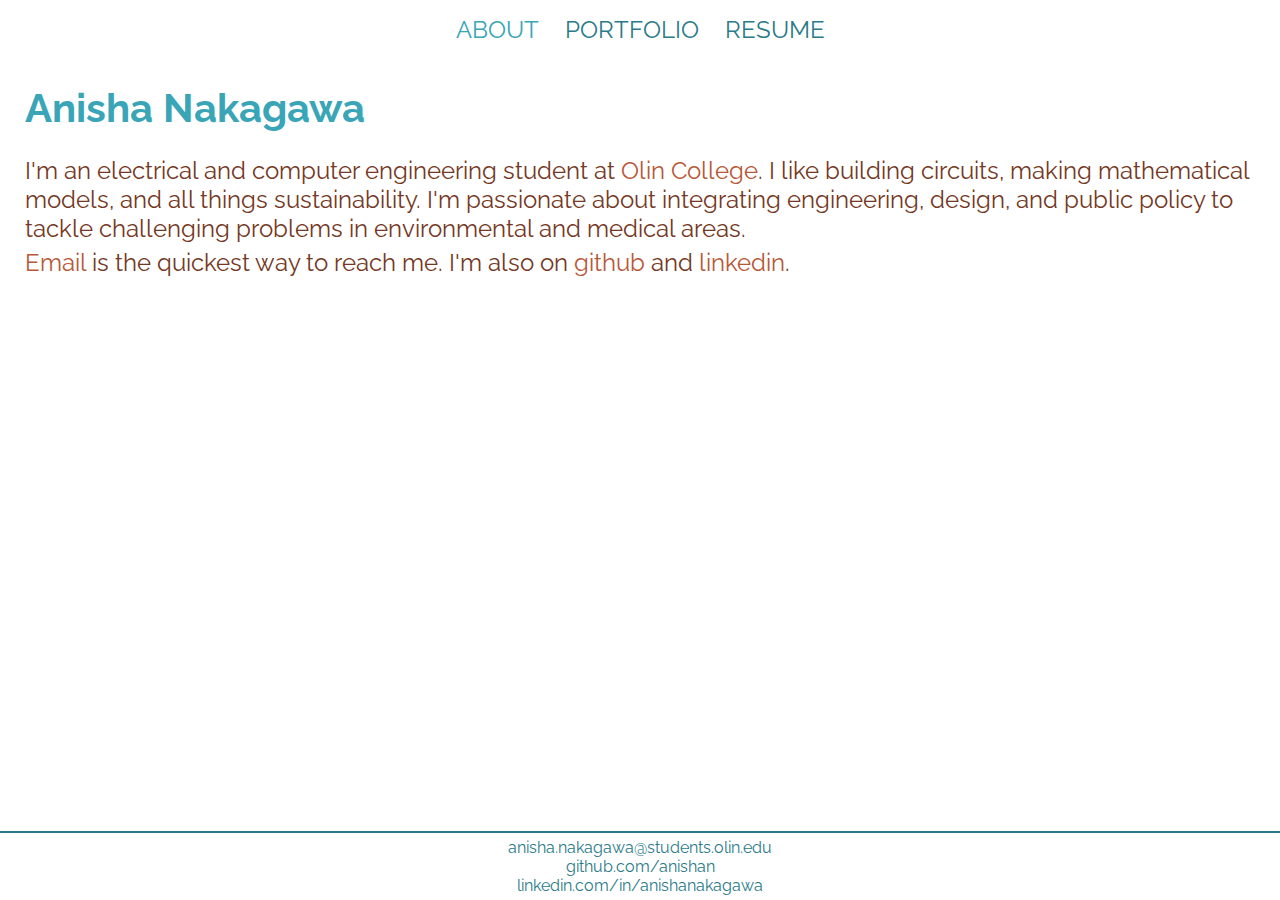
<file: index.html>
<!-- HTML for website portfolio home page -->
<!DOCTYPE html>
<html>
<head>
	<meta charset="utf-8">
	<title>Anisha Nakagawa</title>
	<link rel="stylesheet" type="text/css" href="style.css">
</head>

<body>

	<!-- NAVIGATION BAR -->
	<nav>
		<div class="nav">
			<ul>
				<li id="selected"><a href="index.html">ABOUT</a></li>
				<li><a href="portfolio.html">PORTFOLIO</a></li>
				<li><a href="resume.html">RESUME</a></li>
			</ul>
		</div>
	</nav>

	<!-- HEADER -->
	<header>
		<h1>Anisha Nakagawa</h1>
	</header>

  <!-- MAIN CONTENT -->
	<section>
		<div class="main-body">
			<div id="about">
			<p>I'm an electrical and computer engineering student at <a href="http://www.olin.edu/" target="_blank">Olin College</a>. I like building circuits, making mathematical models, and all things sustainability. I'm passionate about integrating engineering, design, and public policy to tackle challenging problems in environmental and medical areas.</p>
			<p><a href="mailto:anisha.nakagawa@students.olin.edu">Email</a> is the quickest way to reach me. I'm also on <a href="https://github.com/anishan" target="_blank">github</a> and <a href="https://www.linkedin.com/in/anishanakagawa" target="_blank">linkedin</a>.</p>
			</div>
		</div>
	</section>

  <!-- FOOTER -->
	<footer>
    <div class="footer">
			<ul>
		  	<li><a href="mailto:anisha.nakagawa@students.olin.edu">anisha.nakagawa@students.olin.edu</a></li>
			<!-- <li> | </li> -->
			<li><a href="https://github.com/anishan">github.com/anishan</a></li>
			<!-- <li> | </li> -->
			<li><a href="https://www.linkedin.com/in/anishanakagawa">linkedin.com/in/anishanakagawa</a></li>
			</ul>
	</footer>
</body>
</html>
</file>
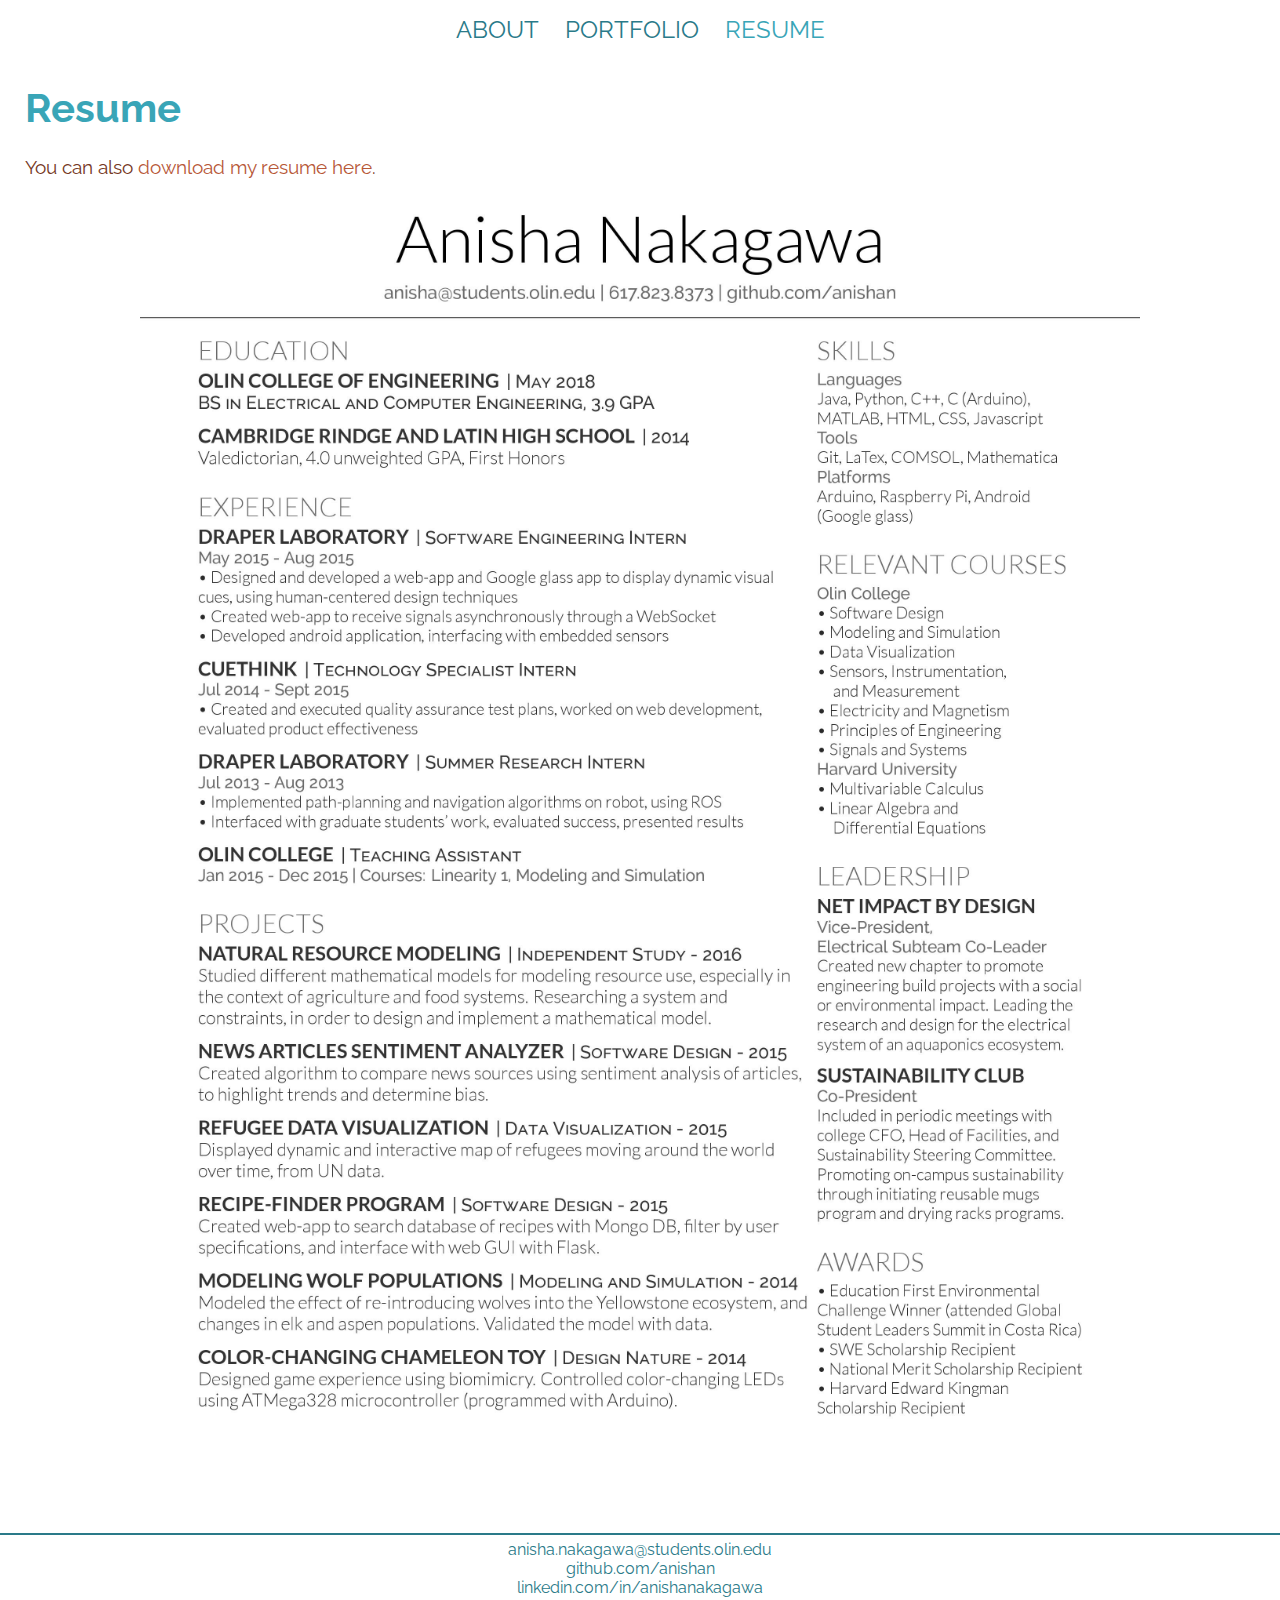
<file: resume.html>
<!-- HTML for website portfolio home page -->
<!DOCTYPE html>
<html>
<head>
	<meta charset="utf-8">
	<title>Anisha Nakagawa</title>
	<link rel="stylesheet" type="text/css" href="style.css">
</head>

<body>

	<!-- NAVIGATION BAR -->
	<nav>
		<div class="nav">
			<ul>
				<li><a href="index.html">ABOUT</a></li>
				<li><a href="portfolio.html">PORTFOLIO</a></li>
				<li id="selected"><a href="resume.html">RESUME</a></li>
			</ul>
		</div>
	</nav>

	<!-- HEADER -->
	<header>
		<h1>Resume</h1>
	</header>

    <!-- MAIN CONTENT -->
	<section>
    	<div class="main-body">
			<p>You can also <a href ="images/Nakagawa_Anisha_Resume.pdf" download>download my resume here</a>.</p>
			<center><img src ="images/Nakagawa_Anisha_Resume.jpg" width = "1000px"><center>
		</div>
	</section>

	<!-- FOOTER -->
	<footer>
    <div class="footer">
			<ul>
		  	<li><a href="mailto:anisha.nakagawa@students.olin.edu">anisha.nakagawa@students.olin.edu</a></li>
				<li><a href="https://github.com/anishan">github.com/anishan</a></li>
				<li><a href="https://www.linkedin.com/in/anishanakagawa">linkedin.com/in/anishanakagawa</a></li>
			</ul>
    </div>
	</footer>
</body>
</html>
</file>
<file: style.css>
@import url('https://fonts.googleapis.com/css?family=Lato|Raleway');

/*colors:
    light blue: 39A5B7
    dark blue: 2a7a89
    light brown: b75838
    dark brown: 753824
    yellow: e6a800
    */



.nav ul {
    font-family: "Raleway", "Century Gothic", sans-serif;
    font-size: 1.5em;
    list-style-type: none;
    margin: 0;
    padding: 15px 0;
	text-align: center;
}

.nav li {
	display: inline;
    padding: 0 10px;
    color:#2a7a89;
}

.footer ul {
    font-family: "Raleway", "Century Gothic", sans-serif;
    font-size: 1em;
    list-style-type: none;
    margin: 0;
    padding: 5px;
	text-align: center;
}

.footer li {
	/*display: inline;*/
    /*padding: 0 5px;*/
    color:#2a7a89;
}

h1 {
	font-family: "Raleway", "Century Gothic", sans-serif;
	font-size: 2.5em; /*relative size, allows resizing in browser*/
	margin: 5px 0;
    color:#39A5B7;
}

h2 {
	font-family: "Raleway", "Century Gothic", sans-serif;
	font-size: 1.5em; /*relative size, allows resizing in browser*/
	margin: 15px 5px 0 0;
    color:#b75838;
}

h3 {
	font-family: "Raleway", "Century Gothic", sans-serif;
	font-size: 1.25em; /*relative size, allows resizing in browser*/
	margin: 5px 0;
    color:#b75838;
}

p {
	font-family: "Raleway", "Century Gothic", sans-serif;
	font-size: 1.2em; /*relative size, allows resizing in browser*/
	margin: 5px 0;
    color:#753824;
}

#about p {
	font-family: "Raleway", "Century Gothic", sans-serif;
	font-size: 1.5em; /*relative size, allows resizing in browser*/
	margin: 5px 0;
    color:#753824;
}

.main-body a:link, .main-body a:visited {
	color:#b75838;
	text-decoration: none;
}

.main-body a:hover, .main-body a:active {
    color: #e6a800;
}

a.collab:hover,  a.collab:active {
    color: #753824;
}

.nav a:link, .nav a:visited, .footer a:link, .footer a:visited {
	color:#2a7a89;
	text-decoration: none;
}

.nav a:hover, .nav a:active, .footer a:hover, .footer a:active {
    color: #39A5B7;
}

#selected a:link, #selected a:visited {
	color:#39A5B7;
	text-decoration: none;
}

.title h2:hover, .title h2:active {
    color: #e6a800;
}

header {
	margin: 25px;
	text-align: left;
}

section {
	margin: 25px;
	text-align: left;
}

.description, .skills {
    padding: 0 30px 0 30px;
}

.links {
    padding: 0 30px 15px 30px;
}

/*For footer at bottom of page, some code from http://codepen.io/cbracco/pen/zekgx */

html {
  height: 100%;
  box-sizing: border-box;
}

*,
*:before,
*:after {
  box-sizing: inherit;
}

body {
  position: relative;
  margin: 0;
  padding-bottom: 6em;
  min-height: 100%;
}

.footer {
  position: absolute;
  right: 0;
  bottom: 0;
  left: 0;
  padding: 0;
  border-style: solid;
  border-width: 2px 0 0 0;
  border-color: #2a7a89;
  text-align: center;
}
</file>
